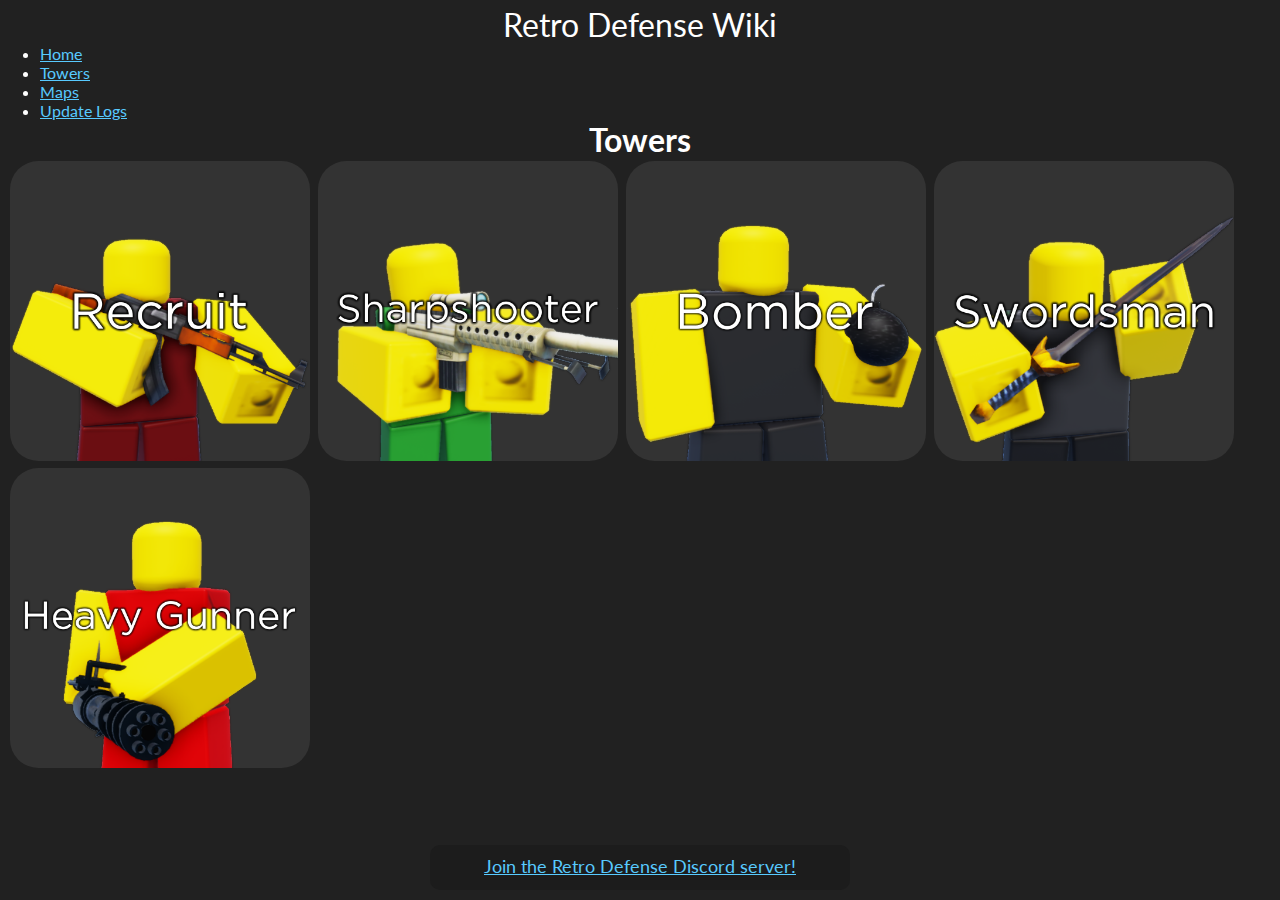
<file: towers.html>
<!DOCTYPE html>
<html lang="en">

<head>
    <meta charset="UTF-8">
    <meta http-equiv="X-UA-Compatible" content="IE=edge">
    <meta name="viewport" content="width=device-width, initial-scale=1.0">
    <title>Towers | Retro Defense</title>
    <link rel="icon" type="image/x-icon" href="favicon.ico.png">

    <link rel="stylesheet" href="css/style.css">
</head>

<body>
    <div class="title">
        <a href="home.html">Retro Defense Wiki</a>
    </div>
        <ul>
            <li><a href="home.html">Home</a></li>
            <li><a href="towers.html">Towers</a></li>
            <li><a href="maps.html">Maps</a></li>
            <li><a href="updatelogs.html">Update Logs</a></li>
        </ul>
    <h1><center>Towers</center></h1>
    <div class="inner">
        <a href="towers/recruit.html" class="imglink">
            <img src="img/towers/recruit.png" class="zoomA smallimg" style="border-radius: 10%;" />
        </a>
        <a href="towers/sharpshooter.html" class="imglink">
            <img src="img/towers/sharpshooter.png" class="zoomA smallimg" style="border-radius: 10%;" />
        </a>
        <a href="towers/bomber.html" class="imglink">
            <img src="img/towers/bomber.png" class="zoomA smallimg" style="border-radius: 10%;" />
        </a>
        <a href="towers/swordsman.html" class="imglink">
            <img src="img/towers/swordsman.png" class="zoomA smallimg" style="border-radius: 10%;" />
        </a>
        <a href="towers/heavygunner.html" class="imglink">
            <img src="img/towers/heavygunner.png" class="zoomA smallimg" style="border-radius: 10%;" />
        </a>
    </div>
    <br>
    <br>
    <br>
    <footer><div class="footer"><a href="https://discord.gg/AsEPjDPutT">Join the Retro Defense Discord server!</a></div></footer>
</body>

</html>
</file>
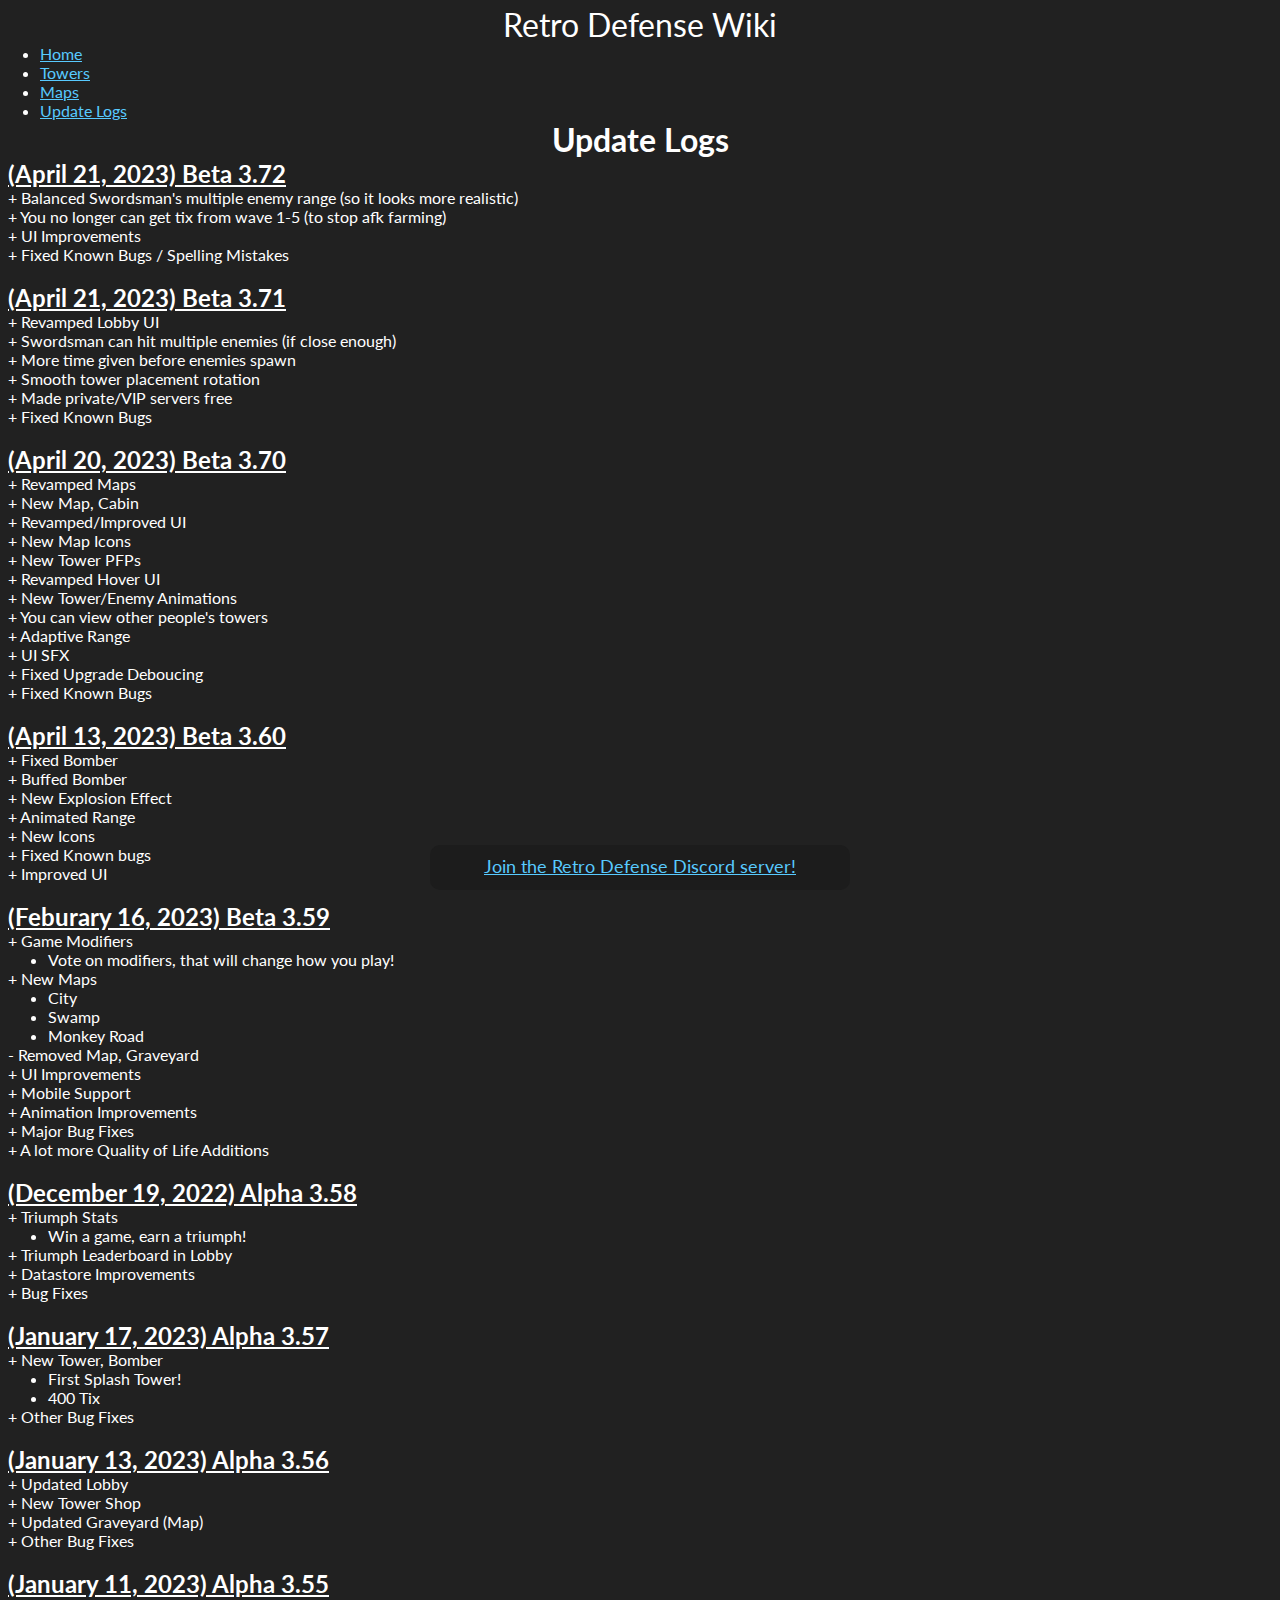
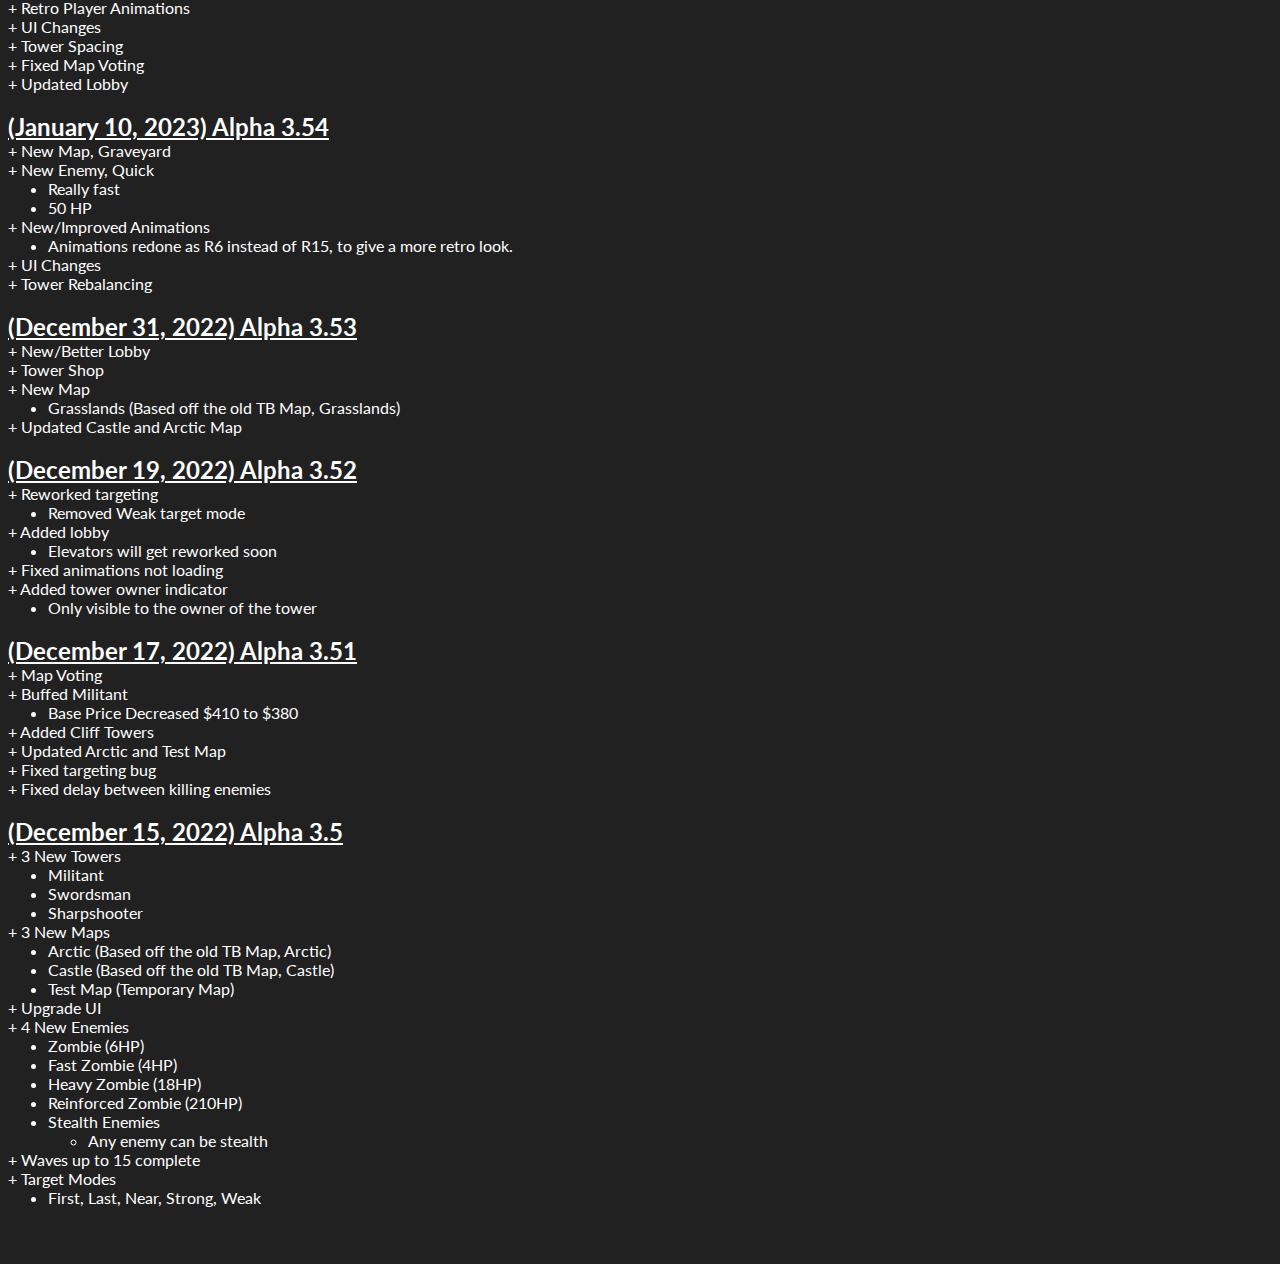
<file: updatelogs.html>
<!DOCTYPE html>
<html lang="en">

<head>
    <meta charset="UTF-8">
    <meta http-equiv="X-UA-Compatible" content="IE=edge">
    <meta name="viewport" content="width=device-width, initial-scale=1.0">
    <title>Updates | Retro Defense</title>
    <link rel="icon" type="image/x-icon" href="favicon.ico.png">

    <link rel="stylesheet" href="css/style.css">
</head>

<body>
    <div class="title">
        <a href="home.html">Retro Defense Wiki</a>
    </div>
        <ul>
            <li><a href="home.html">Home</a></li>
            <li><a href="towers.html">Towers</a></li>
            <li><a href="maps.html">Maps</a></li>
            <li><a href="updatelogs.html">Update Logs</a></li>
        </ul>
    <h1><center>Update Logs</center></h1>
    <div class="inner">
        <h2 style="text-decoration: underline;">(April 21, 2023) Beta 3.72</h2>
        <p>
            + Balanced Swordsman's multiple enemy range (so it looks more realistic)
            <br>
            + You no longer can get tix from wave 1-5 (to stop afk farming)
            <br>
            + UI Improvements
            <br>
            + Fixed Known Bugs / Spelling Mistakes
        </p>
        <br>
        <h2 style="text-decoration: underline;">(April 21, 2023) Beta 3.71</h2>
        <p>
            + Revamped Lobby UI
            <br>
            + Swordsman can hit multiple enemies (if close enough)
            <br>
            + More time given before enemies spawn
            <br>
            + Smooth tower placement rotation
            <br>
            + Made private/VIP servers free
            <br>
            + Fixed Known Bugs
        </p>
        <br>
        <h2 style="text-decoration: underline;">(April 20, 2023) Beta 3.70</h2>
        <p>
            + Revamped Maps
            <br>
            + New Map, Cabin
            <br>
            + Revamped/Improved UI
            <br>
            + New Map Icons
            <br>
            + New Tower PFPs
            <br>
            + Revamped Hover UI
            <br>
            + New Tower/Enemy Animations
            <br>
            + You can view other people's towers
            <br>
            + Adaptive Range
            <br>
            + UI SFX
            <br>
            + Fixed Upgrade Deboucing
            <br>
            + Fixed Known Bugs
        </p>
        <br>
        <h2 style="text-decoration: underline;">(April 13, 2023) Beta 3.60</h2>
        <p>
            + Fixed Bomber
            <br>
            + Buffed Bomber
            <br>
            + New Explosion Effect
            <br>
            + Animated Range
            <br>
            + New Icons
            <br>
            + Fixed Known bugs
            <br>
            + Improved UI
        </p>
        <br>
        <h2 style="text-decoration: underline;">(Feburary 16, 2023) Beta 3.59</h2>
        <p>
            + Game Modifiers
        <ul>
            <li>Vote on modifiers, that will change how you play!</li>
        </ul>
        + New Maps
        <ul>
            <li>City</li>
            <li>Swamp</li>
            <li>Monkey Road</li>
        </ul>
        - Removed Map, Graveyard
        <br>
        + UI Improvements
        <br>
        + Mobile Support
        <br>
        + Animation Improvements
        <br>
        + Major Bug Fixes
        <br>
        + A lot more Quality of Life Additions
        </p>
        <br>
        <h2 style="text-decoration: underline;">(December 19, 2022) Alpha 3.58</h2>
        <p>
            + Triumph Stats
        <ul>
            <li>Win a game, earn a triumph!</li>
        </ul>
        + Triumph Leaderboard in Lobby
        <br>
        + Datastore Improvements
        <br>
        + Bug Fixes
        </p>
        <br>
        <h2 style="text-decoration: underline;">(January 17, 2023) Alpha 3.57</h2>
        <p>
            + New Tower, Bomber
        <ul>
            <li>First Splash Tower!</li>
            <li>400 Tix</li>
        </ul>
        + Other Bug Fixes
        </p>
        <br>
        <h2 style="text-decoration: underline;">(January 13, 2023) Alpha 3.56</h2>
        <p>
            + Updated Lobby
            <br>
            + New Tower Shop
            <br>
            + Updated Graveyard (Map)
            <br>
            + Other Bug Fixes
        </p>
        <br>
        <h2 style="text-decoration: underline;">(January 11, 2023) Alpha 3.55</h2>
        <p>
            + Retro Player Animations
            <br>
            + UI Changes
            <br>
            + Tower Spacing
            <br>
            + Fixed Map Voting
            <br>
            + Updated Lobby
        </p>
        <br>
        <h2 style="text-decoration: underline;">(January 10, 2023) Alpha 3.54</h2>
        <p>
            + New Map, Graveyard
            <br>
            + New Enemy, Quick
        <ul>
            <li>Really fast</li>
            <li>50 HP</li>
        </ul>
        + New/Improved Animations
        <ul>
            <li>Animations redone as R6 instead of R15, to give a more retro look.</li>
        </ul>
        + UI Changes
        <br>
        + Tower Rebalancing
        </p>
        <br>
        <h2 style="text-decoration: underline;">(December 31, 2022) Alpha 3.53</h2>
        <p>
            + New/Better Lobby
            <br>
            + Tower Shop
            <br>
            + New Map
        <ul>
            <li>Grasslands (Based off the old TB Map, Grasslands)</li>
        </ul>
        + Updated Castle and Arctic Map
        </p>
        <br>
        <h2 style="text-decoration: underline;">(December 19, 2022) Alpha 3.52</h2>
        <p>
            + Reworked targeting
        <ul>
            <li>Removed Weak target mode</li>
        </ul>
        + Added lobby
        <ul>
            <li>Elevators will get reworked soon</li>
        </ul>
        + Fixed animations not loading
        <br>
        + Added tower owner indicator
        <ul>
            <li>Only visible to the owner of the tower</li>
        </ul>
        </p>
        <br>
        <h2 style="text-decoration: underline;">(December 17, 2022) Alpha 3.51</h2>
        <p>
            + Map Voting
            <br>
            + Buffed Militant
        <ul>
            <li>Base Price Decreased $410 to $380</li>
        </ul>
        + Added Cliff Towers
        <br>
        + Updated Arctic and Test Map
        <br>
        + Fixed targeting bug
        <br>
        + Fixed delay between killing enemies
        </p>
        <br>
        <h2 style="text-decoration: underline;">(December 15, 2022) Alpha 3.5</h2>
        <p>
            + 3 New Towers
        <ul>
            <li>Militant</li>
            <li>Swordsman</li>
            <li>Sharpshooter</li>
        </ul>
        + 3 New Maps
        <ul>
            <li>Arctic (Based off the old TB Map, Arctic)</li>
            <li>Castle (Based off the old TB Map, Castle)</li>
            <li>Test Map (Temporary Map)</li>
        </ul>
        + Upgrade UI
        <br>
        + 4 New Enemies
        <ul>
            <li>Zombie (6HP)</li>
            <li>Fast Zombie (4HP)</li>
            <li>Heavy Zombie (18HP)</li>
            <li>Reinforced Zombie (210HP)</li>
            <li>Stealth Enemies</li>
            <ul>
                <li>Any enemy can be stealth</li>
            </ul>
        </ul>
        + Waves up to 15 complete
        <br>
        + Target Modes
        <ul>
            <li>First, Last, Near, Strong, Weak</li>
        </ul>
        </p>
    </div>
    <br>
    <br>
    <br>
    <footer><div class="footer"><a href="https://discord.gg/AsEPjDPutT">Join the Retro Defense Discord server!</a></div></footer>
</body>

</html>
</file>
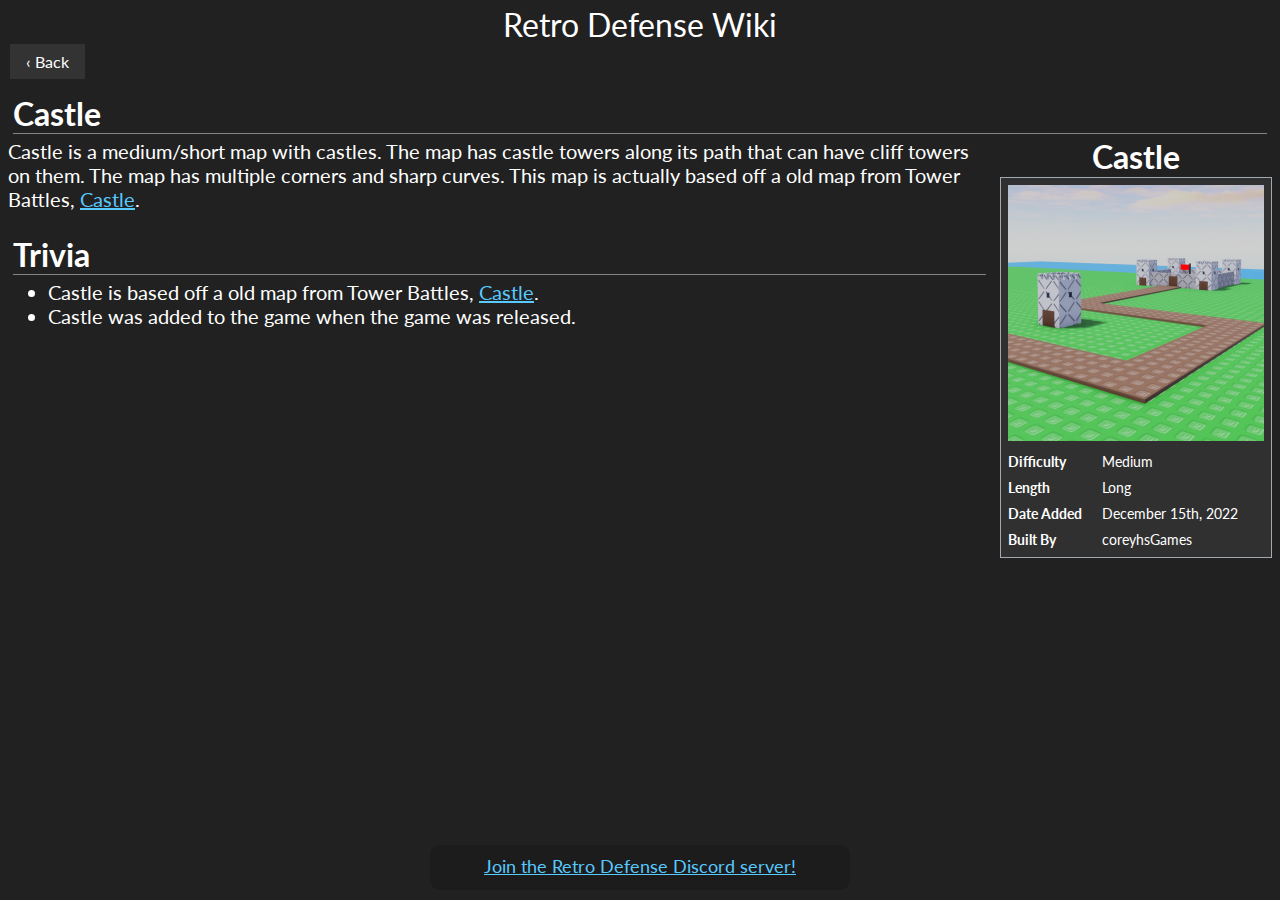
<file: maps/castle.html>
<!DOCTYPE html>
<html lang="en">

<head>
    <meta charset="UTF-8">
    <meta http-equiv="X-UA-Compatible" content="IE=edge">
    <meta name="viewport" content="width=device-width, initial-scale=1.0">
    <title>Castle | Retro Defense</title>

    <link rel="stylesheet" href="../css/style.css">
</head>

<body>
    <div class="title">
        <a href="../index.html">Retro Defense Wiki</a>
    </div>
    <a class="back-btn" href="../maps.html">&#8249; Back</a>
    <div class="inner">
        <h1>Castle</h1>
        <table class="infobox">
            <caption>Castle</caption>
            <tbody>
                <tr>
                    <td colspan="2">
                        <a href="castle.html">
                            <img src="../img/maps/castle.png" class="infobox-image" width="256" height="256">
                        </a>
                    </td>
                </tr>
                <tr>
                    <th>Difficulty</th>
                    <td>Medium</td>
                </tr>
                <tr>
                    <th>Length</th>
                    <td>Long</td>
                </tr>
                <tr>
                    <th>Date Added</th>
                    <td>December 15th, 2022</td>
                </tr>
                <tr>
                    <th>Built By</th>
                    <td>coreyhsGames</td>
                </tr>
            </tbody>
        </table>
        <p class="desc">Castle is a medium/short map with castles. The map has castle towers along its path that can have cliff towers on them. The map has multiple corners and sharp curves. This map is actually based off a old map from Tower Battles, <a href="https://roblox-tower-battles.fandom.com/wiki/Castle" target="_blank">Castle</a>.</p>
        <br>
        <h1>Trivia</h1>
        <ul>
            <li class="desc">Castle is based off a old map from Tower Battles, <a href="https://roblox-tower-battles.fandom.com/wiki/Castle" target="_blank">Castle</a>.</li>
            <li class="desc">Castle was added to the game when the game was released.</li>
        </ul>
    </div>
    <br>
    <br>
    <br>
    <footer><div class="footer"><a href="https://discord.gg/AsEPjDPutT">Join the Retro Defense Discord server!</a></div></footer>
</body>

</html>
</file>
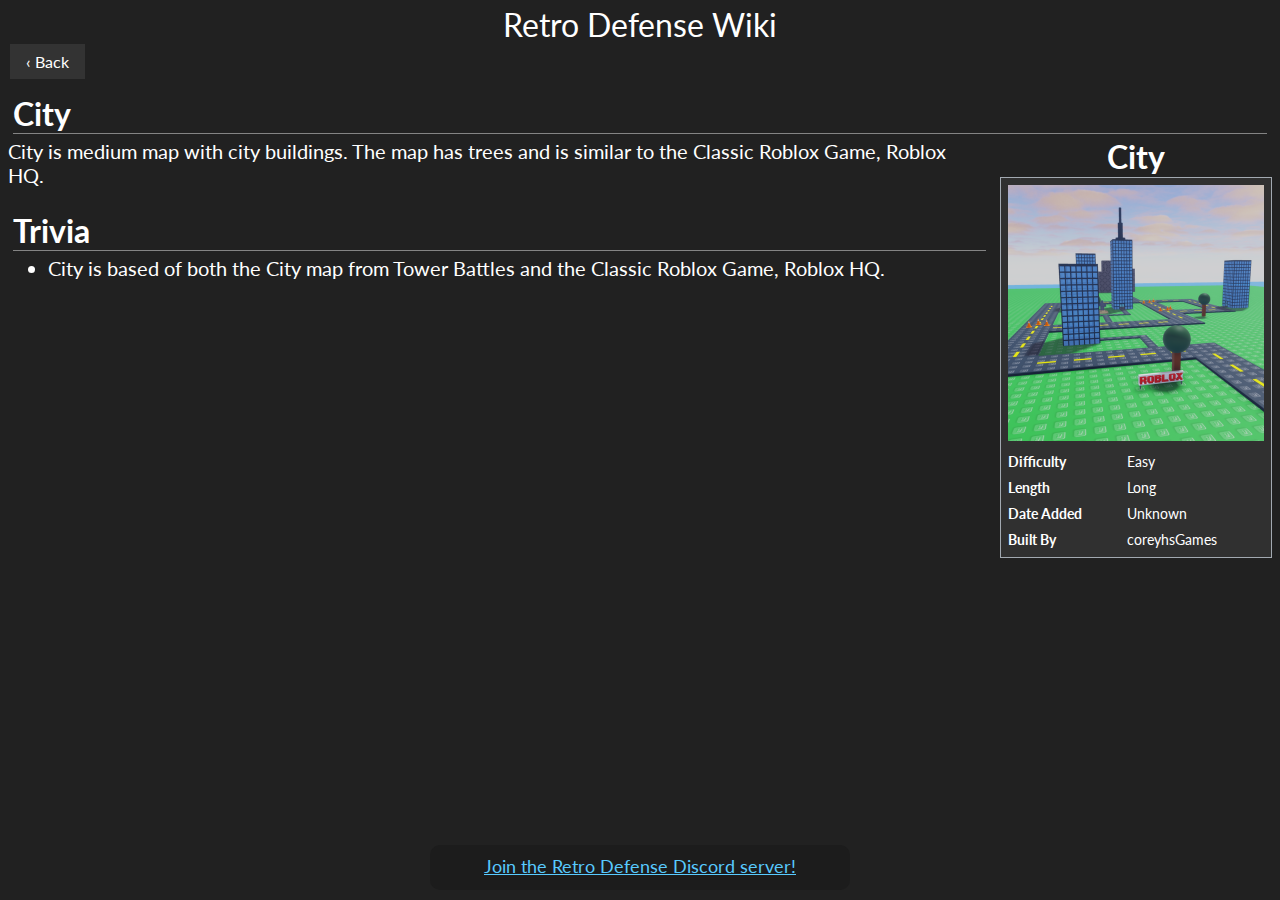
<file: maps/city.html>
<!DOCTYPE html>
<html lang="en">

<head>
    <meta charset="UTF-8">
    <meta http-equiv="X-UA-Compatible" content="IE=edge">
    <meta name="viewport" content="width=device-width, initial-scale=1.0">
    <title>Retro Defense</title>

    <link rel="stylesheet" href="../css/style.css">
</head>

<body>
    <div class="title">
        <a href="../index.html">Retro Defense Wiki</a>
    </div>
    <a class="back-btn" href="../maps.html">&#8249; Back</a>
    <div class="inner">
        <h1>City</h1>
        <table class="infobox">
            <caption>City</caption>
            <tbody>
                <tr>
                    <td colspan="2">
                        <a href="city.html">
                            <img src="../img/maps/city.png" class="infobox-image" width="256" height="256">
                        </a>
                    </td>
                </tr>
                <tr>
                    <th>Difficulty</th>
                    <td>Easy</td>
                </tr>
                <tr>
                    <th>Length</th>
                    <td>Long</td>
                </tr>
                <tr>
                    <th>Date Added</th>
                    <td>Unknown</td>
                </tr>
                <tr>
                    <th>Built By</th>
                    <td>coreyhsGames</td>
                </tr>
            </tbody>
        </table>
        <p class="desc">City is medium map with city buildings. The map has trees and is similar to the Classic Roblox Game, Roblox HQ.</p>
        <br>
        <h1>Trivia</h1>
        <ul>
            <li class="desc">City is based of both the City map from Tower Battles and the Classic Roblox Game, Roblox HQ.</li>
        </ul>
    </div>
    <br>
    <br>
    <br>
    <footer><div class="footer"><a href="https://discord.gg/AsEPjDPutT">Join the Retro Defense Discord server!</a></div></footer>
</body>

</html>
</file>
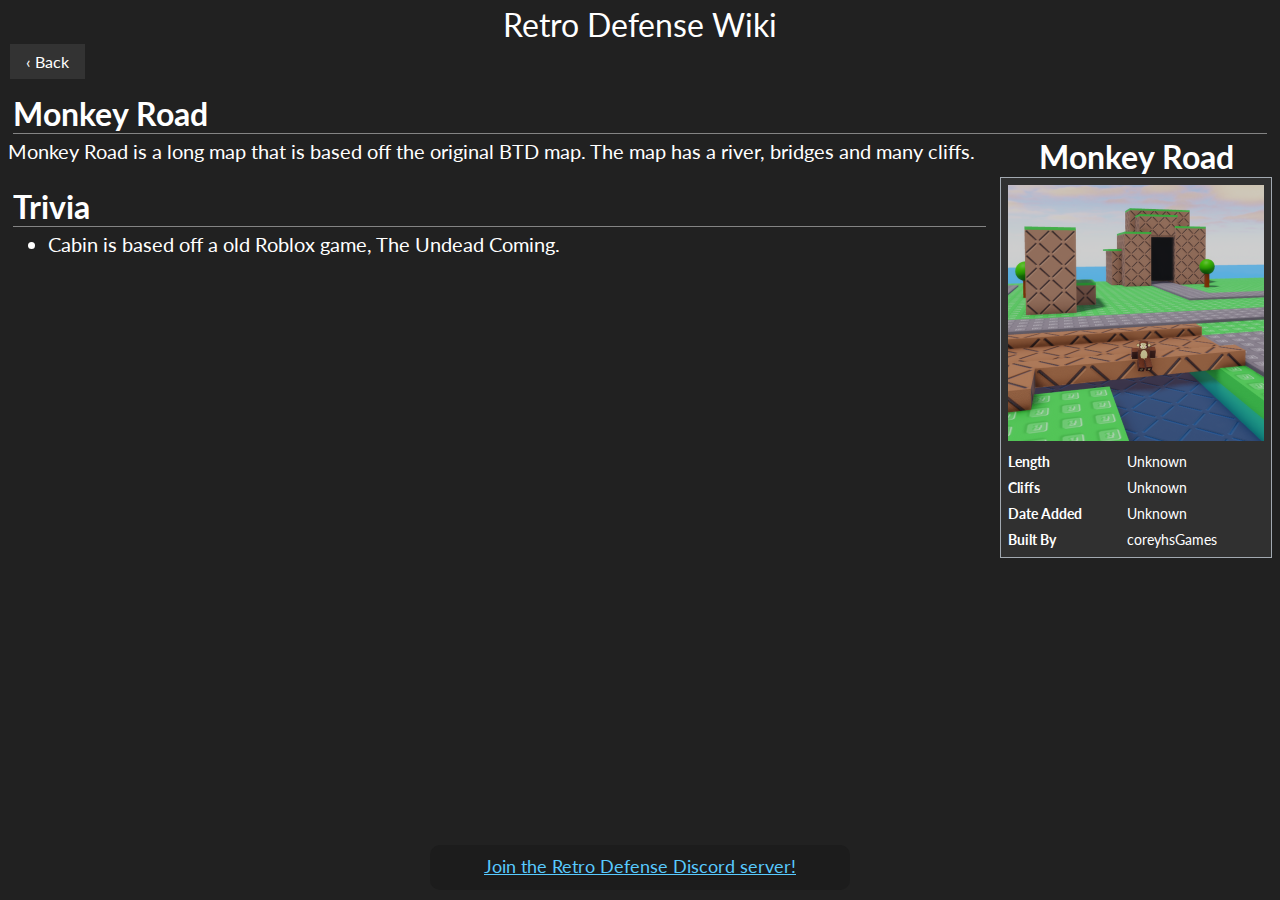
<file: maps/monkeyroad.html>
<!DOCTYPE html>
<html lang="en">

<head>
    <meta charset="UTF-8">
    <meta http-equiv="X-UA-Compatible" content="IE=edge">
    <meta name="viewport" content="width=device-width, initial-scale=1.0">
    <title>Retro Defense</title>

    <link rel="stylesheet" href="../css/style.css">
</head>

<body>
    <div class="title">
        <a href="../index.html">Retro Defense Wiki</a>
    </div>
    <a class="back-btn" href="../maps.html">&#8249; Back</a>
    <div class="inner">
        <h1>Monkey Road</h1>
        <table class="infobox">
            <caption>Monkey Road</caption>
            <tbody>
                <tr>
                    <td colspan="2">
                        <a href="monkeyroad.html">
                            <img src="../img/maps/monkeyroad.png" class="infobox-image" width="256" height="256">
                        </a>
                    </td>
                </tr>
                <tr>
                    <th>Length</th>
                    <td>Unknown</td>
                </tr>
                <tr>
                    <th>Cliffs</th>
                    <td>Unknown</td>
                </tr>
                <tr>
                    <th>Date Added</th>
                    <td>Unknown</td>
                </tr>
                <tr>
                    <th>Built By</th>
                    <td>coreyhsGames</td>
                </tr>
            </tbody>
        </table>
        <p class="desc">Monkey Road is a long map that is based off the original BTD map. The map has a river, bridges and many cliffs.</p>
        <br>
        <h1>Trivia</h1>
        <ul>
            <li class="desc">Cabin is based off a old Roblox game, The Undead Coming.</li>
        </ul>
    </div>
    <br>
    <br>
    <br>
    <footer><div class="footer"><a href="https://discord.gg/AsEPjDPutT">Join the Retro Defense Discord server!</a></div></footer>
</body>

</html>
</file>
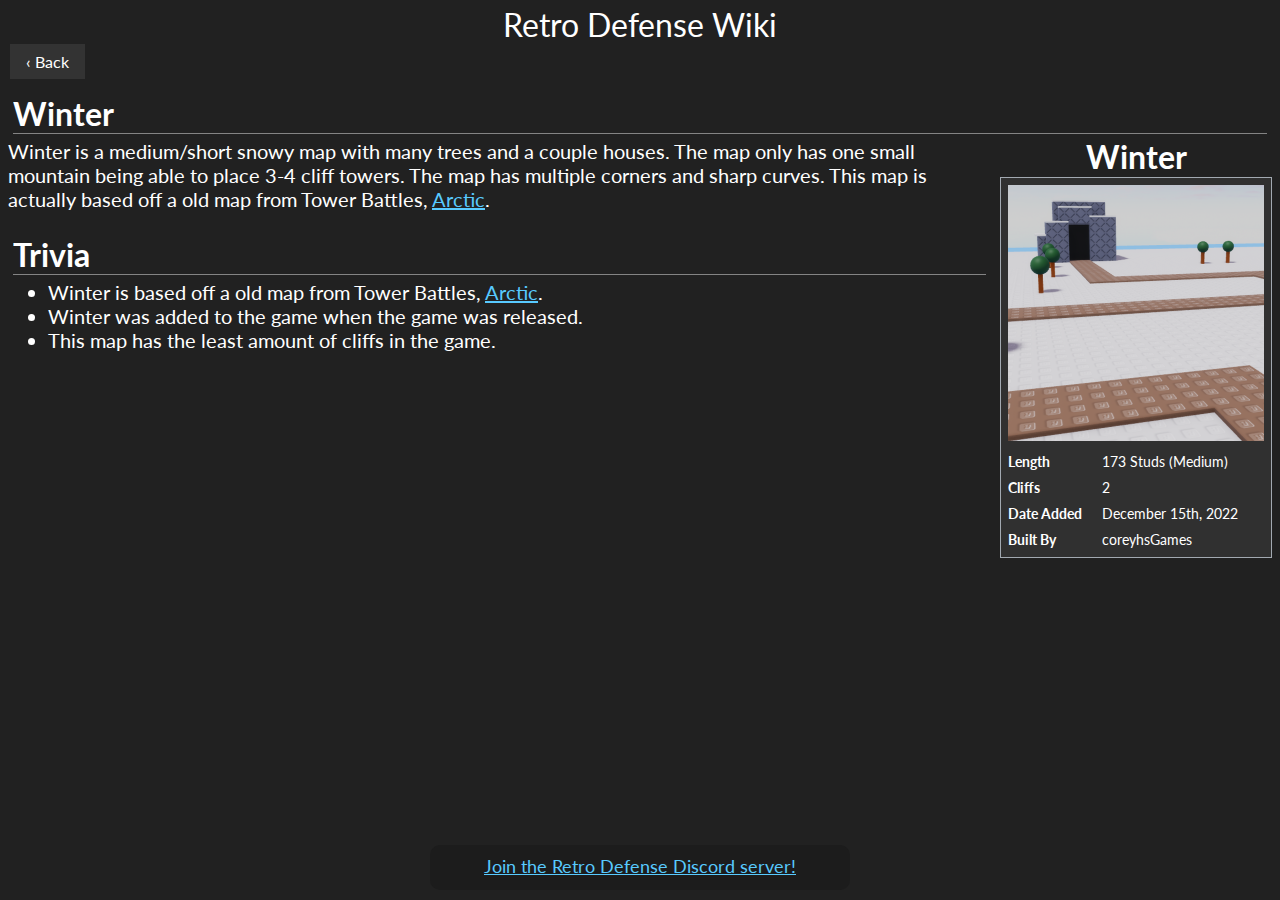
<file: maps/winter.html>
<!DOCTYPE html>
<html lang="en">

<head>
    <meta charset="UTF-8">
    <meta http-equiv="X-UA-Compatible" content="IE=edge">
    <meta name="viewport" content="width=device-width, initial-scale=1.0">
    <title>Winter | Retro Defense</title>

    <link rel="stylesheet" href="../css/style.css">
</head>

<body>
    <div class="title">
        <a href="../index.html">Retro Defense Wiki</a>
    </div>
    <a class="back-btn" href="../maps.html">&#8249; Back</a>
    <div class="inner">
        <h1>Winter</h1>
        <table class="infobox">
            <caption>Winter</caption>
            <tbody>
                <tr>
                    <td colspan="2">
                        <a href="winter.html">
                            <img src="../img/maps/winter.png" class="infobox-image" width="256" height="256">
                        </a>
                    </td>
                </tr>
                <tr>
                    <th>Length</th>
                    <td>173 Studs (Medium)</td>
                </tr>
                <tr>
                    <th>Cliffs</th>
                    <td>2</td>
                </tr>
                <tr>
                    <th>Date Added</th>
                    <td>December 15th, 2022</td>
                </tr>
                <tr>
                    <th>Built By</th>
                    <td>coreyhsGames</td>
                </tr>
            </tbody>
        </table>
        <p class="desc">Winter is a medium/short snowy map with many trees and a couple houses. The map only has one small mountain being able to place 3-4 cliff towers. The map has multiple corners and sharp curves. This map is actually based off a old map from Tower Battles, <a href="https://roblox-tower-battles.fandom.com/wiki/Arctic" target="_blank">Arctic</a>.</p>
        <br>    
        <h1>Trivia</h1>
        <ul>
            <li class="desc">Winter is based off a old map from Tower Battles, <a href="https://roblox-tower-battles.fandom.com/wiki/Arctic" target="_blank">Arctic</a>.</li>
            <li class="desc">Winter was added to the game when the game was released.</li>
            <li class="desc">This map has the least amount of cliffs in the game.</li>
        </ul>
    </div>
    <footer><div class="footer"><a href="https://discord.gg/AsEPjDPutT">Join the Retro Defense Discord server!</a></div></footer>
</body>

</html>
</file>
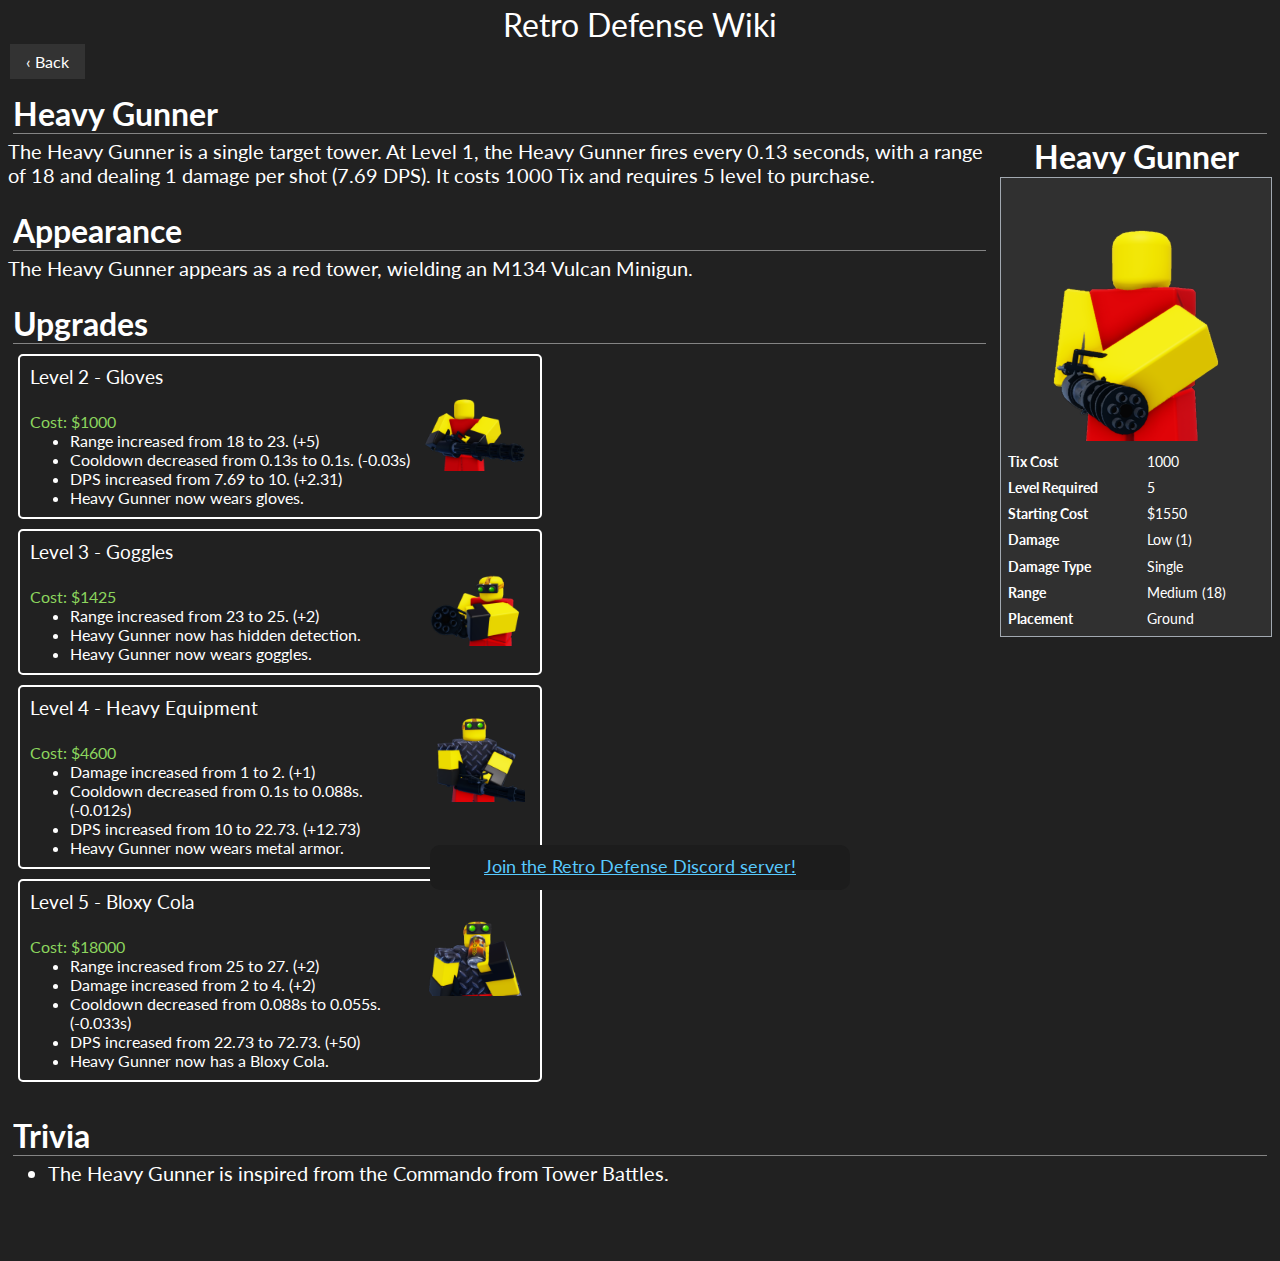
<file: towers/heavygunner.html>
<!DOCTYPE html>
<html lang="en">

<head>
    <meta charset="UTF-8">
    <meta http-equiv="X-UA-Compatible" content="IE=edge">
    <meta name="viewport" content="width=device-width, initial-scale=1.0">
    <title>Heavy Gunner | Retro Defense</title>

    <link rel="stylesheet" href="../css/style.css">
</head>

<body>
    <div class="title">
        <a href="../index.html">Retro Defense Wiki</a>
    </div>
    <a class="back-btn" href="../towers.html">&#8249; Back</a>
    <div class="inner">
        <h1>Heavy Gunner</h1>
        <table class="infobox">
            <caption>Heavy Gunner</caption>
            <tbody>
                <tr>
                    <td colspan="2">
                        <a href="heavygunner.html">
                            <img src="../img/towers/upgrades/heavygunner/HeavyGunnerLv1.png" class="infobox-image" width="256" height="256">
                        </a>
                    </td>
                </tr>
                <tr>
                    <th>Tix Cost</th>
                    <td>1000</td>
                </tr>
                <tr>
                    <th>Level Required</th>
                    <td>5</td>
                </tr>
                <tr>
                    <th>Starting Cost</th>
                    <td>$1550</td>
                </tr>
                <tr>
                    <th>Damage</th>
                    <td>Low (1)</td>
                </tr>
                <tr>
                    <th>Damage Type</th>
                    <td>Single</td>
                </tr>
                <tr>
                    <th>Range</th>
                    <td>Medium (18)</td>
                </tr>
                <tr>
                    <th>Placement</th>
                    <td>Ground</td>
                </tr>
            </tbody>
        </table>
        <p class="desc">The Heavy Gunner is a single target tower. At Level 1, the Heavy Gunner fires every 0.13 seconds, with a
            range of 18 and dealing 1 damage per shot (7.69 DPS). It costs 1000 Tix and requires 5 level to purchase.</p>
        <br>
        <h1>Appearance</h1>
        <p class="desc">The Heavy Gunner appears as a red tower, wielding an M134 Vulcan Minigun.</p>
        <br>
        <h1>Upgrades</h1>
        <div class="upgrade">
            <h3 class="upgradeTitle">Level 2 - Gloves <img class="upgradeIcon" src="../img/towers/upgrades/heavygunner/HeavyGunnerLv2.png"></h3>
            <p class="upgradeCost">Cost: $1000</p>
            <ul>
                <li>Range increased from 18 to 23. (+5)</li>
                <li>Cooldown decreased from 0.13s to 0.1s. (-0.03s)</li>
                <li>DPS increased from 7.69 to 10. (+2.31)</li>
                <li>Heavy Gunner now wears gloves.</li>
            </ul>
        </div>
        <div class="upgrade">
            <h3 class="upgradeTitle">Level 3 - Goggles <img class="upgradeIcon" src="../img/towers/upgrades/heavygunner/HeavyGunnerLv3.png"></h3>
            <p class="upgradeCost">Cost: $1425</p>
            <ul>
                <li>Range increased from 23 to 25. (+2)</li>
                <li>Heavy Gunner now has hidden detection.</li>
                <li>Heavy Gunner now wears goggles.</li>
            </ul>
        </div>
        <div class="upgrade">
            <h3 class="upgradeTitle">Level 4 - Heavy Equipment <img class="upgradeIcon" src="../img/towers/upgrades/heavygunner/HeavyGunnerLv4.png"></h3>
            <p class="upgradeCost">Cost: $4600</p>
            <ul>
                <li>Damage increased from 1 to 2. (+1)</li>
                <li>Cooldown decreased from 0.1s to 0.088s. (-0.012s)</li>
                <li>DPS increased from 10 to 22.73. (+12.73)</li>
                <li>Heavy Gunner now wears metal armor.</li>
            </ul>
        </div>
        <div class="upgrade">
            <h3 class="upgradeTitle">Level 5 - Bloxy Cola <img class="upgradeIcon" src="../img/towers/upgrades/heavygunner/HeavyGunnerLv5.png"></h3>
            <p class="upgradeCost">Cost: $18000</p>
            <ul>
                <li>Range increased from 25 to 27. (+2)</li>
                <li>Damage increased from 2 to 4. (+2)</li>
                <li>Cooldown decreased from 0.088s to 0.055s. (-0.033s)</li>
                <li>DPS increased from 22.73 to 72.73. (+50)</li>
                <li>Heavy Gunner now has a Bloxy Cola.</li>
            </ul>
        </div>
        <br>
        <h1>Trivia</h1>
        <ul>
            <li class="desc">The Heavy Gunner is inspired from the Commando from Tower Battles.</li>
        </ul>
        <br>
    </div>
    <br>
    <br>
    <br>
    <footer><div class="footer"><a href="https://discord.gg/AsEPjDPutT">Join the Retro Defense Discord server!</a></div></footer>
</body>

</html>
</file>
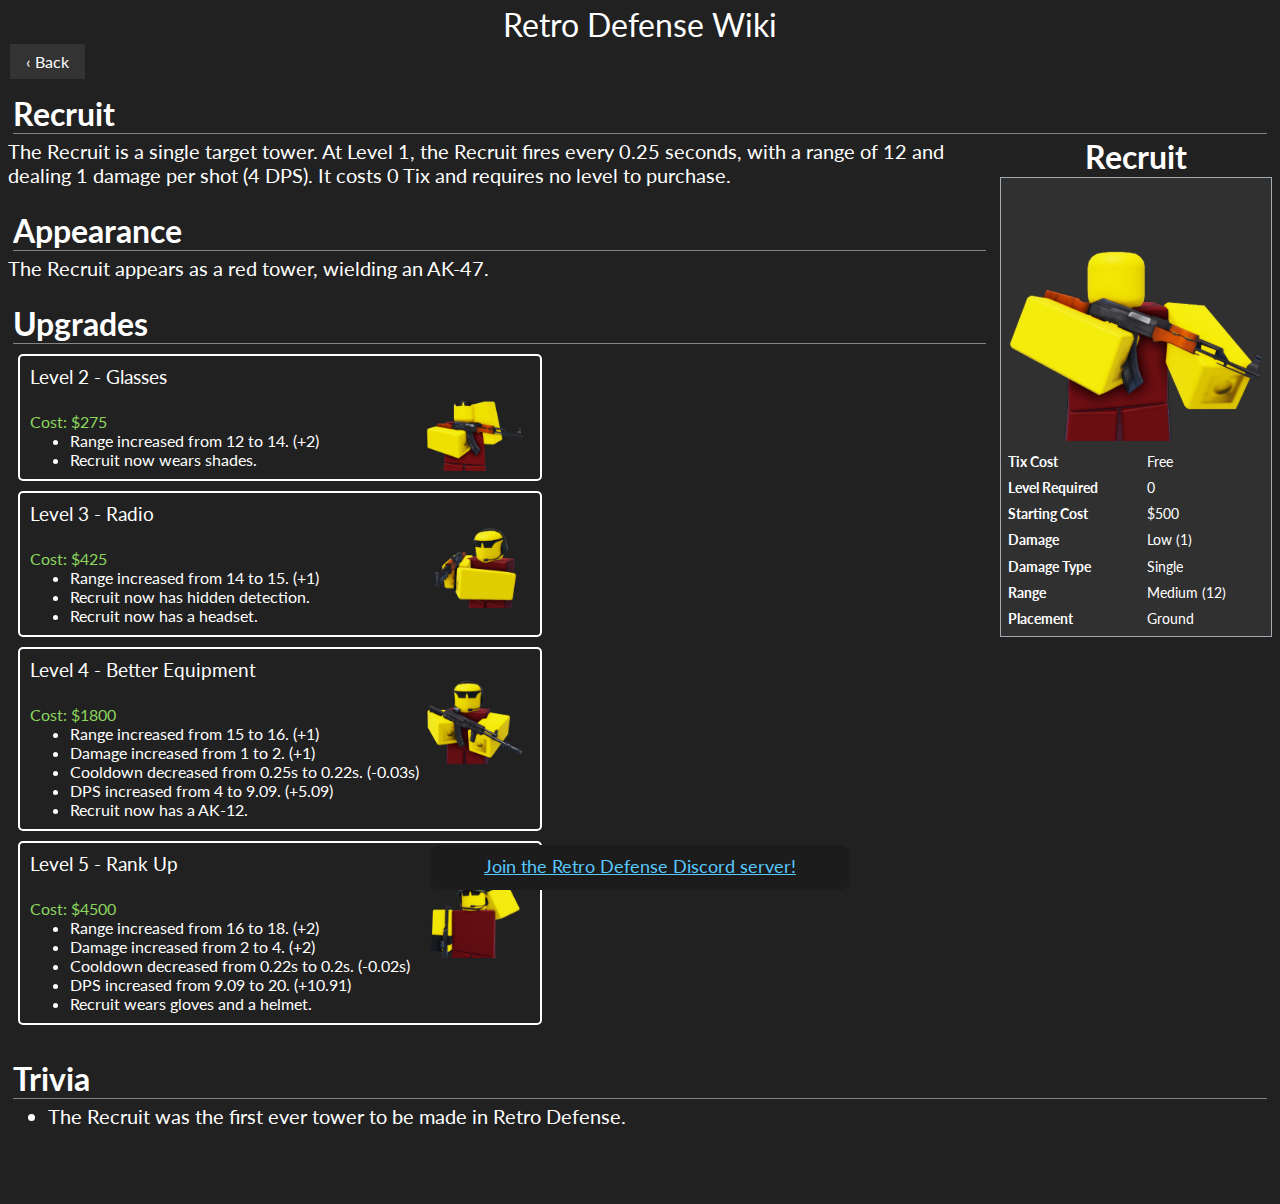
<file: towers/recruit.html>
<!DOCTYPE html>
<html lang="en">

<head>
    <meta charset="UTF-8">
    <meta http-equiv="X-UA-Compatible" content="IE=edge">
    <meta name="viewport" content="width=device-width, initial-scale=1.0">
    <title>Recruit | Retro Defense</title>

    <link rel="stylesheet" href="../css/style.css">
</head>

<body>
    <div class="title">
        <a href="../index.html">Retro Defense Wiki</a>
    </div>
    <a class="back-btn" href="../towers.html">&#8249; Back</a>
    <div class="inner">
        <h1>Recruit</h1>
        <table class="infobox">
            <caption>Recruit</caption>
            <tbody>
                <tr>
                    <td colspan="2">
                        <a href="recruit.html">
                            <img src="../img/towers/upgrades/recruit/RecruitLv1.png" class="infobox-image" width="256" height="256">
                        </a>
                    </td>
                </tr>
                <tr>
                    <th>Tix Cost</th>
                    <td>Free</td>
                </tr>
                <tr>
                    <th>Level Required</th>
                    <td>0</td>
                </tr>
                <tr>
                    <th>Starting Cost</th>
                    <td>$500</td>
                </tr>
                <tr>
                    <th>Damage</th>
                    <td>Low (1)</td>
                </tr>
                <tr>
                    <th>Damage Type</th>
                    <td>Single</td>
                </tr>
                <tr>
                    <th>Range</th>
                    <td>Medium (12)</td>
                </tr>
                <tr>
                    <th>Placement</th>
                    <td>Ground</td>
                </tr>
            </tbody>
        </table>
        <p class="desc">The Recruit is a single target tower. At Level 1, the Recruit fires every 0.25 seconds, with a
            range of 12 and dealing 1 damage per shot (4 DPS). It costs 0 Tix and requires no level to purchase.</p>
        <br>
        <h1>Appearance</h1>
        <p class="desc">The Recruit appears as a red tower, wielding an AK-47.</p>
        <br>
        <h1>Upgrades</h1>
        <div class="upgrade">
            <h3 class="upgradeTitle">Level 2 - Glasses <img class="upgradeIcon" src="../img/towers/upgrades/recruit/RecruitLv2.png"></h3>
            <p class="upgradeCost">Cost: $275</p>
            <ul>
                <li>Range increased from 12 to 14. (+2)</li>
                <li>Recruit now wears shades.</li>
            </ul>
        </div>
        <div class="upgrade">
            <h3 class="upgradeTitle">Level 3 - Radio <img class="upgradeIcon" src="../img/towers/upgrades/recruit/RecruitLv3.png"></h3>
            <p class="upgradeCost">Cost: $425</p>
            <ul>
                <li>Range increased from 14 to 15. (+1)</li>
                <li>Recruit now has hidden detection.</li>
                <li>Recruit now has a headset.</li>
            </ul>
        </div>
        <div class="upgrade">
            <h3 class="upgradeTitle">Level 4 - Better Equipment <img class="upgradeIcon" src="../img/towers/upgrades/recruit/RecruitLv4.png"></h3>
            <p class="upgradeCost">Cost: $1800</p>
            <ul>
                <li>Range increased from 15 to 16. (+1)</li>
                <li>Damage increased from 1 to 2. (+1)</li>
                <li>Cooldown decreased from 0.25s to 0.22s. (-0.03s)</li>
                <li>DPS increased from 4 to 9.09. (+5.09)</li>
                <li>Recruit now has a AK-12.</li>
            </ul>
        </div>
        <div class="upgrade">
            <h3 class="upgradeTitle">Level 5 - Rank Up <img class="upgradeIcon" src="../img/towers/upgrades/recruit/RecruitLv5.png"></h3>
            <p class="upgradeCost">Cost: $4500</p>
            <ul>
                <li>Range increased from 16 to 18. (+2)</li>
                <li>Damage increased from 2 to 4. (+2)</li>
                <li>Cooldown decreased from 0.22s to 0.2s. (-0.02s)</li>
                <li>DPS increased from 9.09 to 20. (+10.91)</li>
                <li>Recruit wears gloves and a helmet.</li>
            </ul>
        </div>
        <br>
        <h1>Trivia</h1>
        <ul>
            <li class="desc">The Recruit was the first ever tower to be made in Retro Defense.</li>
        </ul>
        <br>
    </div>
    <br>
    <br>
    <br>
    <footer><div class="footer"><a href="https://discord.gg/AsEPjDPutT">Join the Retro Defense Discord server!</a></div></footer>
</body>

</html>
</file>
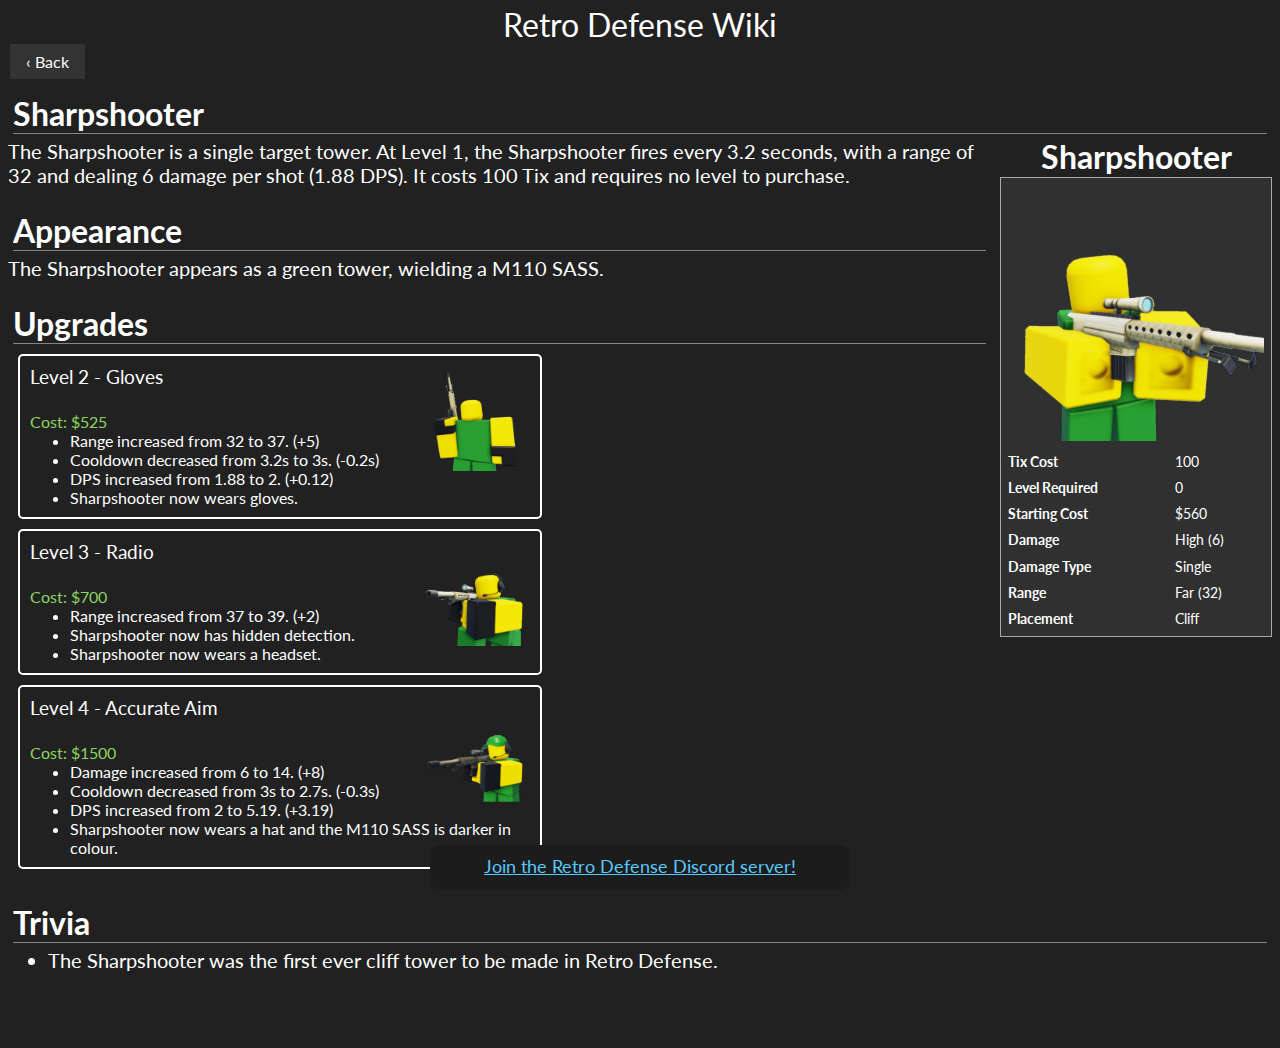
<file: towers/sharpshooter.html>
<!DOCTYPE html>
<html lang="en">

<head>
    <meta charset="UTF-8">
    <meta http-equiv="X-UA-Compatible" content="IE=edge">
    <meta name="viewport" content="width=device-width, initial-scale=1.0">
    <title>Sharpshooter | Retro Defense</title>

    <link rel="stylesheet" href="../css/style.css">
</head>

<body>
    <div class="title">
        <a href="../index.html">Retro Defense Wiki</a>
    </div>
    <a class="back-btn" href="../towers.html">&#8249; Back</a>
    <div class="inner">
        <h1>Sharpshooter</h1>
        <table class="infobox">
            <caption>Sharpshooter</caption>
            <tbody>
                <tr>
                    <td colspan="2">
                        <a href="sharpshooter.html">
                            <img src="../img/towers/upgrades/sharpshooter/SharpshooterLv1.png" class="infobox-image" width="256" height="256">
                        </a>
                    </td>
                </tr>
                <tr>
                    <th>Tix Cost</th>
                    <td>100</td>
                </tr>
                <tr>
                    <th>Level Required</th>
                    <td>0</td>
                </tr>
                <tr>
                    <th>Starting Cost</th>
                    <td>$560</td>
                </tr>
                <tr>
                    <th>Damage</th>
                    <td>High (6)</td>
                </tr>
                <tr>
                    <th>Damage Type</th>
                    <td>Single</td>
                </tr>
                <tr>
                    <th>Range</th>
                    <td>Far (32)</td>
                </tr>
                <tr>
                    <th>Placement</th>
                    <td>Cliff</td>
                </tr>
            </tbody>
        </table>
        <p class="desc">The Sharpshooter is a single target tower. At Level 1, the Sharpshooter fires every 3.2 seconds, with a
            range of 32 and dealing 6 damage per shot (1.88 DPS). It costs 100 Tix and requires no level to purchase.</p>
        <br>
        <h1>Appearance</h1>
        <p class="desc">The Sharpshooter appears as a green tower, wielding a M110 SASS.</p>
        <br>
        <h1>Upgrades</h1>
        <div class="upgrade">
            <h3 class="upgradeTitle">Level 2 - Gloves <img class="upgradeIcon" src="../img/towers/upgrades/sharpshooter/SharpshooterLv2.png"></h3>
            <p class="upgradeCost">Cost: $525</p>
            <ul>
                <li>Range increased from 32 to 37. (+5)</li>
                <li>Cooldown decreased from 3.2s to 3s. (-0.2s)</li>
                <li>DPS increased from 1.88 to 2. (+0.12)</li>
                <li>Sharpshooter now wears gloves.</li>
            </ul>
        </div>
        <div class="upgrade">
            <h3 class="upgradeTitle">Level 3 - Radio <img class="upgradeIcon" src="../img/towers/upgrades/sharpshooter/SharpshooterLv3.png"></h3>
            <p class="upgradeCost">Cost: $700</p>
            <ul>
                <li>Range increased from 37 to 39. (+2)</li>
                <li>Sharpshooter now has hidden detection.</li>
                <li>Sharpshooter now wears a headset.</li>
            </ul>
        </div>
        <div class="upgrade">
            <h3 class="upgradeTitle">Level 4 - Accurate Aim <img class="upgradeIcon" src="../img/towers/upgrades/sharpshooter/SharpshooterLv4.png"></h3>
            <p class="upgradeCost">Cost: $1500</p>
            <ul>
                <li>Damage increased from 6 to 14. (+8)</li>
                <li>Cooldown decreased from 3s to 2.7s. (-0.3s)</li>
                <li>DPS increased from 2 to 5.19. (+3.19)</li>
                <li>Sharpshooter now wears a hat and the M110 SASS is darker in colour.</li>
            </ul>
        </div>
        <br>
        <h1>Trivia</h1>
        <ul>
            <li class="desc">The Sharpshooter was the first ever cliff tower to be made in Retro Defense.</li>
        </ul>
        <br>
    </div>
    <br>
    <br>
    <br>
    <footer><div class="footer"><a href="https://discord.gg/AsEPjDPutT">Join the Retro Defense Discord server!</a></div></footer>
</body>

</html>
</file>
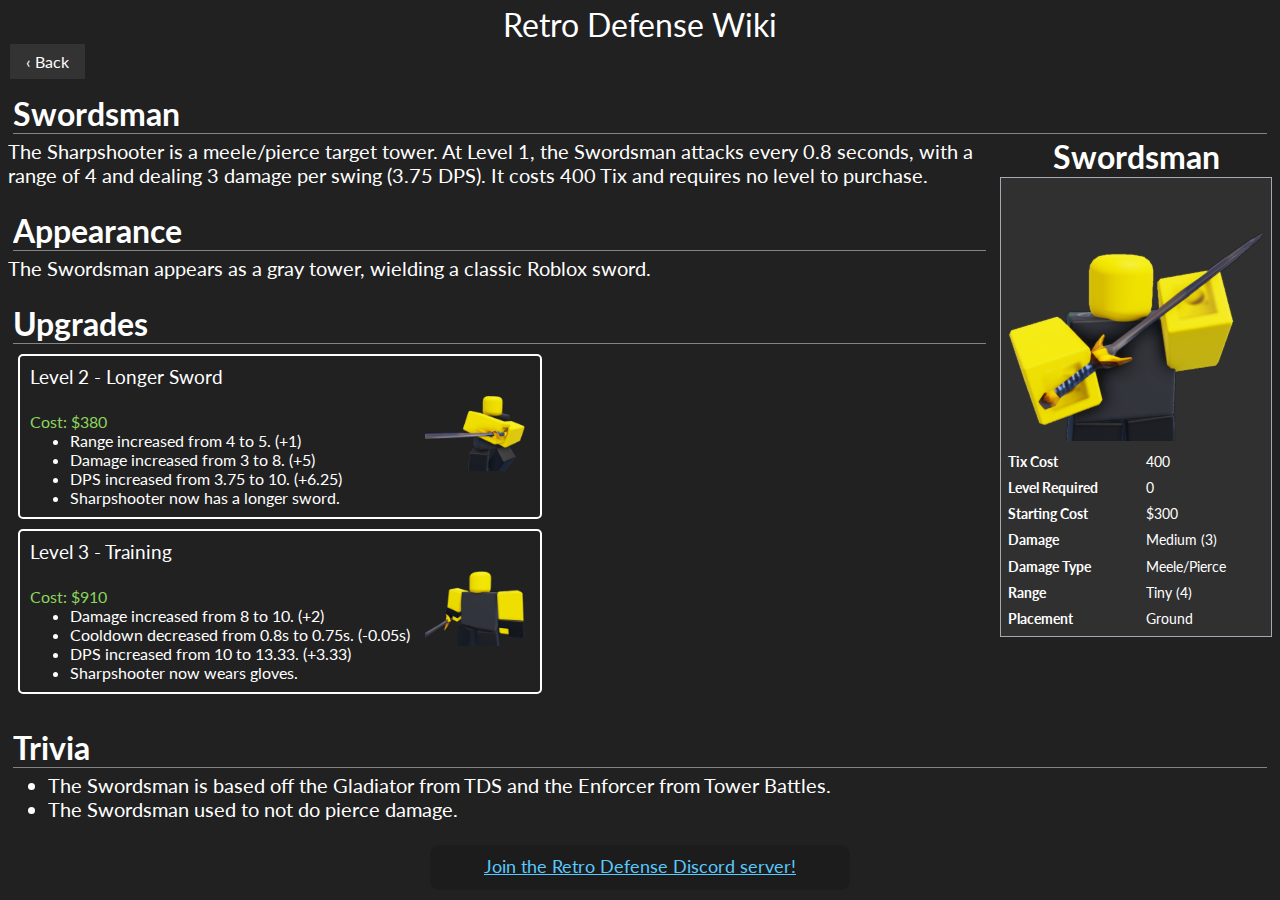
<file: towers/swordsman.html>
<!DOCTYPE html>
<html lang="en">

<head>
    <meta charset="UTF-8">
    <meta http-equiv="X-UA-Compatible" content="IE=edge">
    <meta name="viewport" content="width=device-width, initial-scale=1.0">
    <title>Swordsman | Retro Defense</title>

    <link rel="stylesheet" href="../css/style.css">
</head>

<body>
    <div class="title">
        <a href="../index.html">Retro Defense Wiki</a>
    </div>
    <a class="back-btn" href="../towers.html">&#8249; Back</a>
    <div class="inner">
        <h1>Swordsman</h1>
        <table class="infobox">
            <caption>Swordsman</caption>
            <tbody>
                <tr>
                    <td colspan="2">
                        <a href="swordsman.html">
                            <img src="../img/towers/upgrades/swordsman/SwordsmanLv1.png" class="infobox-image" width="256" height="256">
                        </a>
                    </td>
                </tr>
                <tr>
                    <th>Tix Cost</th>
                    <td>400</td>
                </tr>
                <tr>
                    <th>Level Required</th>
                    <td>0</td>
                </tr>
                <tr>
                    <th>Starting Cost</th>
                    <td>$300</td>
                </tr>
                <tr>
                    <th>Damage</th>
                    <td>Medium (3)</td>
                </tr>
                <tr>
                    <th>Damage Type</th>
                    <td>Meele/Pierce</td>
                </tr>
                <tr>
                    <th>Range</th>
                    <td>Tiny (4)</td>
                </tr>
                <tr>
                    <th>Placement</th>
                    <td>Ground</td>
                </tr>
            </tbody>
        </table>
        <p class="desc">The Sharpshooter is a meele/pierce target tower. At Level 1, the Swordsman attacks every 0.8 seconds, with a
            range of 4 and dealing 3 damage per swing (3.75 DPS). It costs 400 Tix and requires no level to purchase.</p>
        <br>
        <h1>Appearance</h1>
        <p class="desc">The Swordsman appears as a gray tower, wielding a classic Roblox sword.</p>
        <br>
        <h1>Upgrades</h1>
        <div class="upgrade">
            <h3 class="upgradeTitle">Level 2 - Longer Sword <img class="upgradeIcon" src="../img/towers/upgrades/swordsman/SwordsmanLv2.png"></h3>
            <p class="upgradeCost">Cost: $380</p>
            <ul>
                <li>Range increased from 4 to 5. (+1)</li>
                <li>Damage increased from 3 to 8. (+5)</li>
                <li>DPS increased from 3.75 to 10. (+6.25)</li>
                <li>Sharpshooter now has a longer sword.</li>
            </ul>
        </div>
        <div class="upgrade">
            <h3 class="upgradeTitle">Level 3 - Training <img class="upgradeIcon" src="../img/towers/upgrades/swordsman/SwordsmanLv3.png"></h3>
            <p class="upgradeCost">Cost: $910</p>
            <ul>
                <li>Damage increased from 8 to 10. (+2)</li>
                <li>Cooldown decreased from 0.8s to 0.75s. (-0.05s)</li>
                <li>DPS increased from 10 to 13.33. (+3.33)</li>
                <li>Sharpshooter now wears gloves.</li>
            </ul>
        </div>
        <br>
        <h1>Trivia</h1>
        <ul>
            <li class="desc">The Swordsman is based off the Gladiator from TDS and the Enforcer from Tower Battles.</li>
            <li class="desc">The Swordsman used to not do pierce damage.</li>
        </ul>
        <br>
    </div>
    <br>
    <br>
    <br>
    <footer><div class="footer"><a href="https://discord.gg/AsEPjDPutT">Join the Retro Defense Discord server!</a></div></footer>
</body>

</html>
</file>
<file: css/style.css>
@import url('https://fonts.googleapis.com/css2?family=Lato&display=swap');

::-webkit-scrollbar {
    width: 10px;
}

::-webkit-scrollbar-track {
    box-shadow: inset 0 0 1px grey;
    border-radius: 10px;
}

::-webkit-scrollbar-thumb {
    background: #737373;
    border-radius: 10px;
}

::-webkit-scrollbar-thumb:hover {
    background: #737373;
}

* {
    font-family: 'Lato', sans-serif;
    margin: 0;
}

body {
    background-color: #212121;
    color: #ffff;
}

.title {
    text-align: center;
    margin-top: 5px;
    font-size: 32px;
}

.zoomA {
    width: 300px;
    height: auto;
    transition: transform ease-in-out 0.3s;
    padding: 2px;
}

.noZoom {
    width: 200px;
    height: auto;
}

.zoomA:hover {
    transform: scale(1.2);
}

.imglink {
    text-decoration: none;
}

footer {
    bottom: 0;
    position: fixed;
    width: 100%;
}

.footer
{
    background: #1c1c1c;
    height: 25px;
    margin: auto;
    margin-bottom: 10px;
    width: 400px;
    text-align: center;
    padding: 10px;
    border-radius: 10px;
}

.footer a {
    text-align: center;
    font-size: 18px;
}

.inner {
    margin-right: 8px;
    margin-left: 8px;
}

a {
    text-decoration: underline;
    color: rgb(88, 202, 255);
}

.title a {
    text-decoration: none;
    color: #ffff;
}

.inner h1 {
    font-weight: bold;
    border-bottom: 1px solid #848484;
    margin: 5px;
    overflow: hidden;
}

.inner h2 {
    font-weight: bold;
}

.inner h3 {
    font-weight: normal;
}

.infobox {
    border: 1px solid #a2a9b1;
    border-spacing: 3px;
    background-color: #303030;
    color: #ffff;
    margin: 0.5em 0 0.5em 1em;
    padding: 0.2em;
    float: right;
    clear: right;
    font-size: 88%;
    line-height: 1.5em;
}

.infobox caption {
    font-size: 32px;
    font-weight: bold;
    text-align: center;
    padding-bottom: 10px;
}

.infobox-image {
    border: none;
}

.infobox th {
    text-align: left;
}

.inner .desc {
    font-size: 20px;
}

.back-btn {
    background-color: #333333;
    color: #ffff;
}

a.back-btn {
    text-decoration: none;
    display: inline-block;
    padding: 8px 16px;
    margin-left: 10px;
    margin-bottom: 10px;
}

a.back-btn:hover {
    background-color: #525252;
}

br {
    visibility: hidden;
}

.upgrade {
    border: 2px solid;
    border-radius: 5px;
    padding: 10px;
    width: 500px;
    margin: 10px;
}

.upgradeTitle {
    margin: 0 0 24px;
}

.upgradeIcon {
    width: 100px;
    height: 100px;
    margin: 5px;
    float: right;
}

.upgradeCost {
    color: #8CD65E;
}

.center {
    display: block;
    margin-left: auto;
    margin-right: auto;
    width: 5%;
}

.dyanmic {
    border-radius: 10%;
}
</file>
